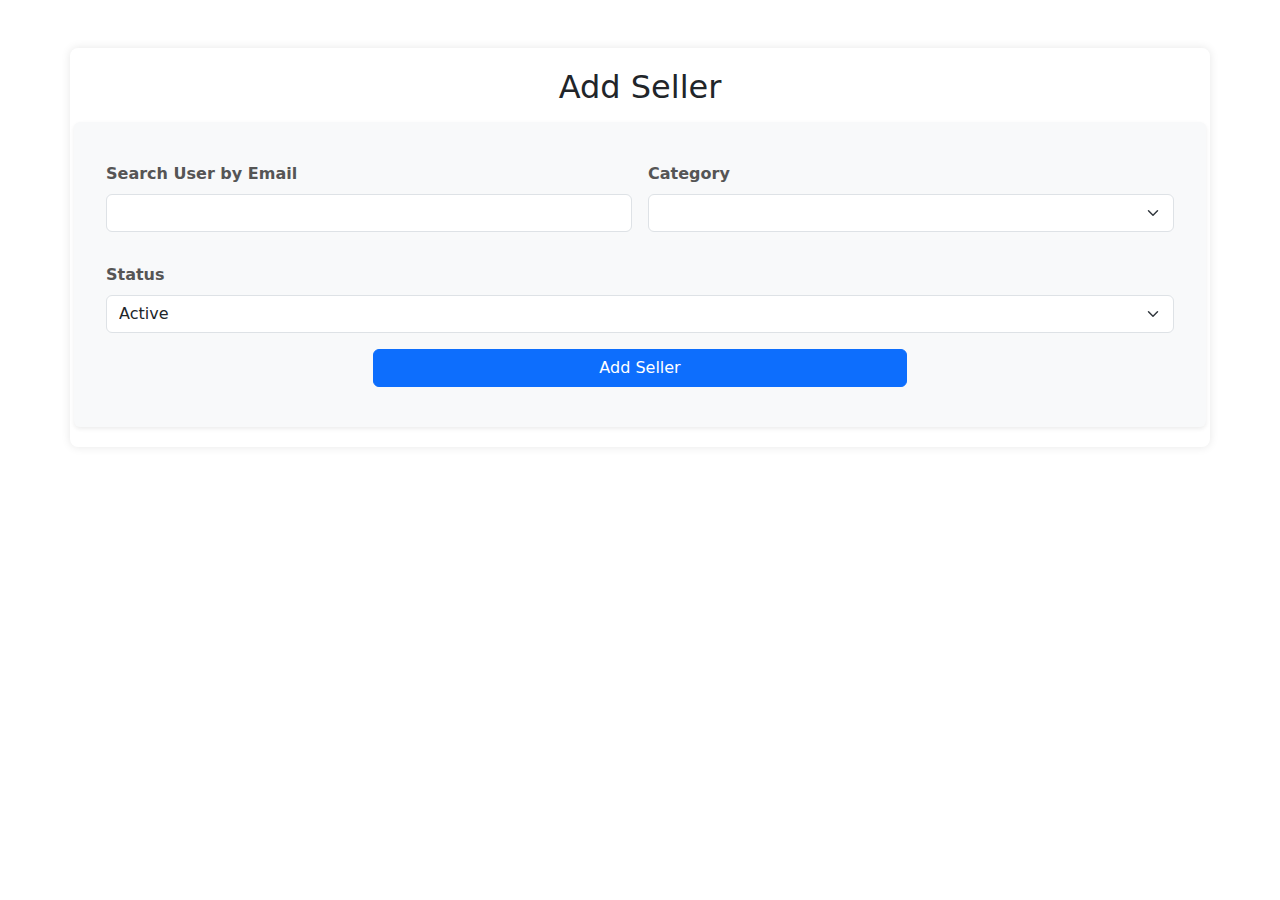
<file: addseller.html>
<!DOCTYPE html>
<html lang="en">
<head>
  <meta charset="UTF-8">
  <meta name="viewport" content="width=device-width, initial-scale=1.0">
  <title>Add Seller</title>
  <link href="stylesheet.css" rel="stylesheet" type="text/css" media="all" />
  <link href="https://cdn.jsdelivr.net/npm/bootstrap@5.3.3/dist/css/bootstrap.min.css" rel="stylesheet" integrity="sha384-QWTKZyjpPEjISv5WaRU9OFeRpok6YctnYmDr5pNlyT2bRjXh0JMhjY6hW+ALEwIH" crossorigin="anonymous">
 
</head>
<body>
  <div class="container mt-5">
    <h2 class="text-center">Add Seller</h2><br>
    <form class="row g-3 p-4 shadow-sm bg-light rounded">
      <!-- Search User by Email -->
      <div class="col-md-6">
        <label for="user-search-input" class="form-label">Search User by Email</label>
        <div class="search-container">
          <input type="text" class="form-control" id="user-search-input">
          <ul id="user-list" class="search-results list-group"></ul>
        </div>
      </div>

      <!-- Category -->
      <div class="col-md-6">
        <label for="category-select" class="form-label">Category</label>
        <select id="category-select" class="form-select"></select>
      </div>

      <!-- Status -->
      <div class="col-md-12">
        <label for="status-select" class="form-label">Status</label>
        <select id="status-select" class="form-select">
          <option value="active">Active</option>
          <option value="inactive">Inactive</option>
        </select>
      </div>

      <!-- Add Seller Button -->
      <div class="col-12 text-center">
        <button type="button" class="btn btn-primary w-50" id="add-seller-btn">Add Seller</button>
      </div>

      <!-- Message Div -->
      <div id="message" class="message text-center"></div>
    </form>
  </div>

 <script type="module" src="addseller.js"></script>
</body>
</html>
</file>
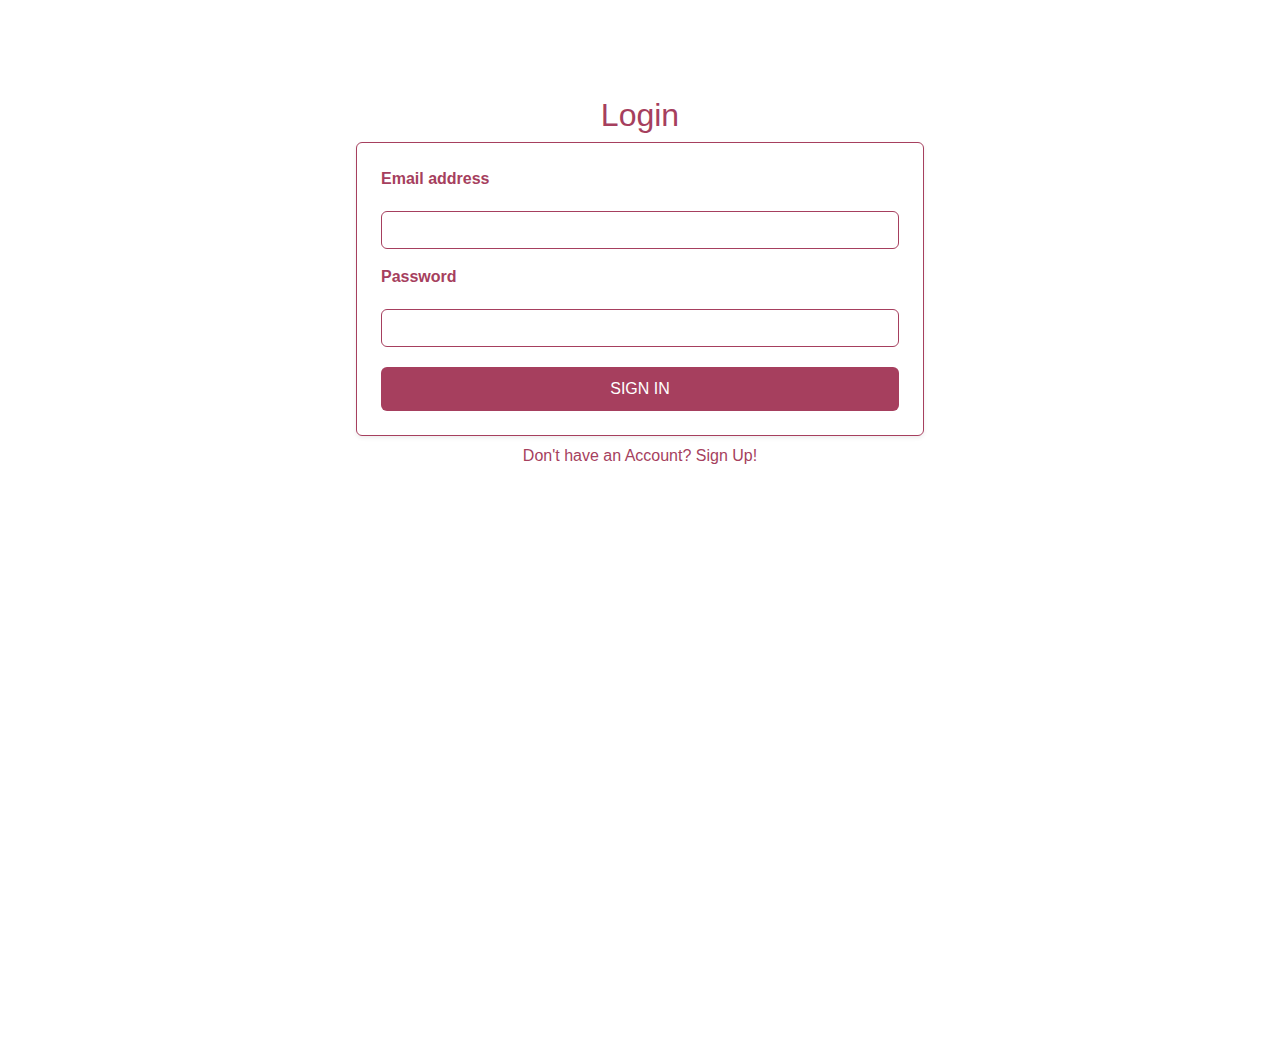
<file: auth.html>
<!DOCTYPE html>
<html lang="en">
<head>
  <meta charset="UTF-8">
  <meta name="viewport" content="width=device-width, initial-scale=1.0">
  <title>Sign In</title>
  <link href="stylesheet.css" rel="stylesheet" type="text/css" media="all" />
  <link href="https://mrbakeregypt.com/cdn/shop/t/1/assets/theme.scss.css?v=124483256251811376591698223311" rel="stylesheet" type="text/css" media="all" />
  <link href="https://mrbakeregypt.com/cdn/shop/t/1/assets/shopstorm-apps.scss.css?v=156710129324408807221659822641" rel="stylesheet" type="text/css" media="all" />
  <link href="https://cdn.jsdelivr.net/npm/bootstrap@5.3.3/dist/css/bootstrap.min.css" rel="stylesheet" integrity="sha384-QWTKZyjpPEjISv5WaRU9OFeRpok6YctnYmDr5pNlyT2bRjXh0JMhjY6hW+ALEwIH" crossorigin="anonymous">
<style>
    body {
      /* background-color: #f8f4ed;  */
      font-family: Arial, sans-serif;
      color: #a63f5e; 
    }

    .login-form {
      border: 1px solid #a63f5e;
      border-radius: 5px;
      padding: 20px;
    }

    .login-form h2 {
      color: #a63f5e;
      font-weight: bold;
      text-align: center;
      margin-bottom: 20px;
    }
    .form-label,.form-text{
      color: #a63f5e;
      font-weight: bold;
      text-align: center;
      margin-bottom: 20px;
    }
     .form-control {
      border: 1px solid #a63f5e;
      border-radius: 0;
      box-shadow: none;
    }


    .btn-submit {
      background-color: #a63f5e;
      color: #fff;
      border: none;
      display: block;
      width: 100%;
      text-transform: uppercase;
      padding: 10px;
      margin-top: 20px;
      border-radius: 0;
    }

    .btn-submit:hover {
      background-color: #eb1757;
    }
    a
    {
      text-decoration: none;
      color: #a63f5e;
    }
</style>
</head>
<body class="p-5">
  <div class="vh-100 mt-5">
    <div class="row justify-content-center w-50 m-auto">
      <div class="col-md-6 col-lg-4  w-100">
        <h2 class="text-center">Login</h2>
        <form class="login-form p-4 shadow-sm  rounded">
          <div class="mb-3 flex">
            <label for="email" class="form-label">Email address</label>
            <input type="email" class="form-control rounded" id="email" required>
            <small id="emailHelp" class="form-text text-muted"></small>
          </div>
          <div class="mb-3">
            <label for="password" class="form-label">Password</label>
            <input type="password" class="form-control rounded" id="password" required>
          </div>
          <button type="submit" class="btn btn-submit rounded">Sign In</button>
        </form>
      <p class="text-center mt-2">Don't have an Account? <a href="signup.html">Sign Up!</a></p>

      </div>
    </div>
  </div>
 <script type="module" src="auth.js"></script>
</body>
</html>
</file>
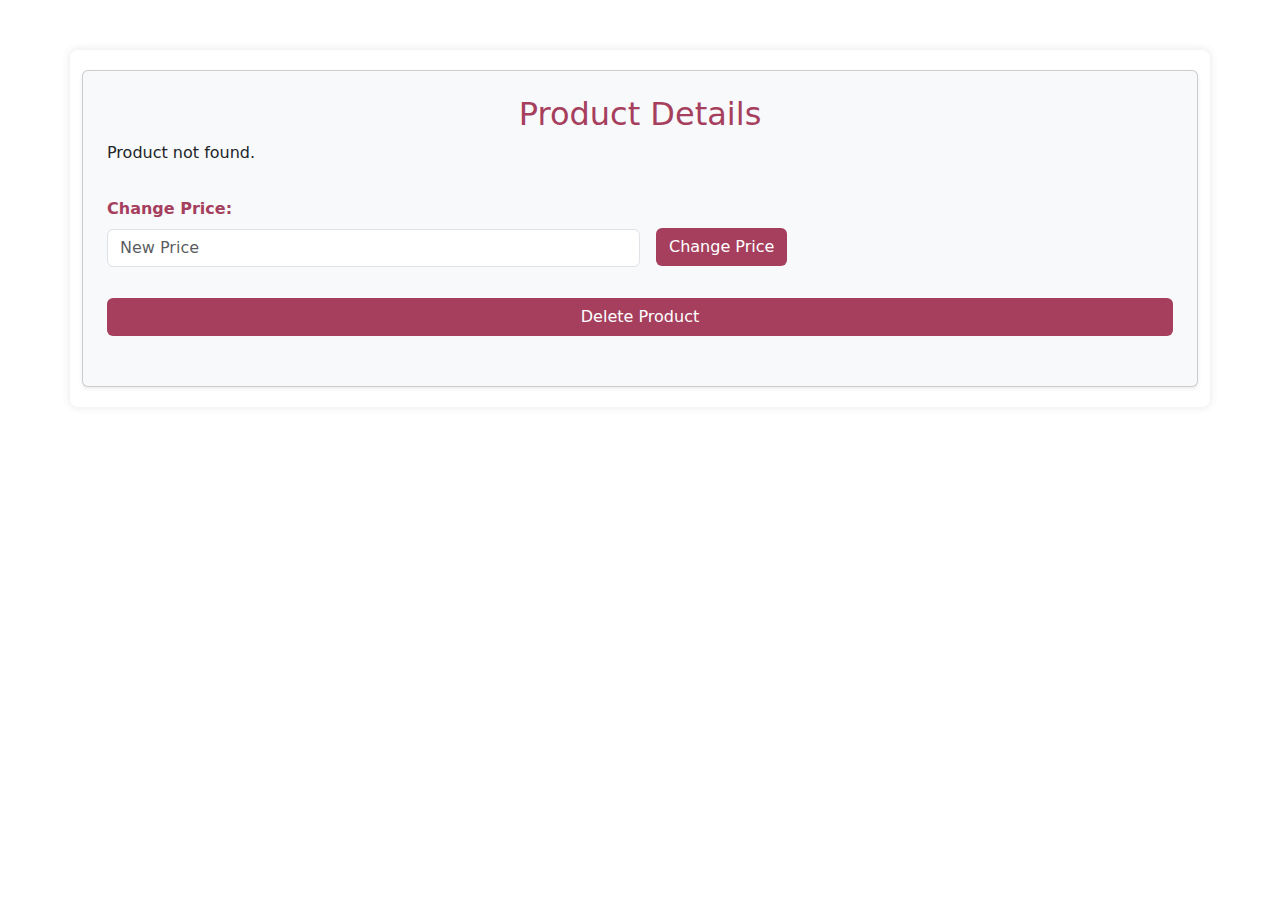
<file: product.html>
<!DOCTYPE html>
<html lang="en">

<head>
  <meta charset="UTF-8">
  <meta name="viewport" content="width=device-width, initial-scale=1.0">
  <title>Product Details</title>
  <link href="stylesheet.css" rel="stylesheet" type="text/css" media="all" />
  <link href="https://cdn.jsdelivr.net/npm/bootstrap@5.3.3/dist/css/bootstrap.min.css" rel="stylesheet"
    integrity="sha384-QWTKZyjpPEjISv5WaRU9OFeRpok6YctnYmDr5pNlyT2bRjXh0JMhjY6hW+ALEwIH" crossorigin="anonymous">
  <style>
    body {
      background-color: white;
    }

    .container {
      margin-top: 50px;
    }

    .message {
      margin-top: 10px;
      color: red;
    }
    .myColor
   {
    color: #a63f5e;
    
   }
   .myBColor
   {
    background-color: #a63f5e;
   }
   .myBColor:hover
   {
    background-color:#dc3545;
   }
  </style>
</head>

<body>
  <div class="container">
    <div class="card p-4 shadow-sm bg-light rounded">
      <h2 class="text-center myColor">Product Details</h2>
      <div id="product-info" class="mb-3"></div>
      <div class="mb-3 d-flex align-items-end">
        <div class="col-6">
          <label for="change-price-input" class="form-label myColor">Change Price:</label>
          <input type="text" id="change-price-input" class="form-control" placeholder="New Price">
        </div>
        <button id="change-price-btn" class="btn myBColor  text-white ms-3 mb-3">Change Price</button>
      </div>
      <button id="delete-product-btn" class="btn myBColor text-white mb-3">Delete Product</button>
      <div id="message" class="message text-center"></div>
    </div>
  </div>
  <div id="notification" class="notification">
    <span id="notification-message"></span>
</div>
  <script type="module" src="product.js"></script>
</body>

</html>
</file>
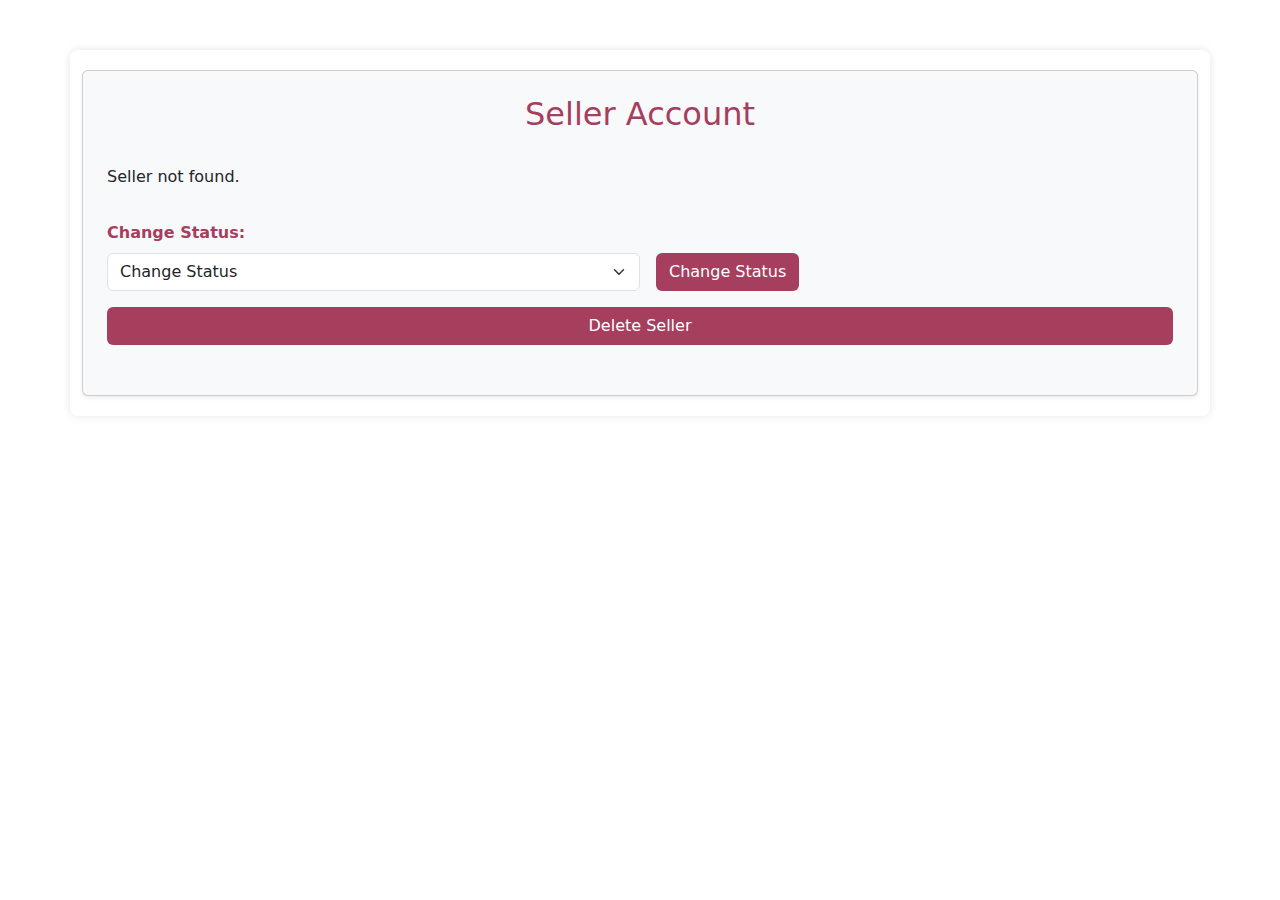
<file: seller.html>
<!DOCTYPE html>
<html lang="en">
<head>
  <meta charset="UTF-8">
  <meta name="viewport" content="width=device-width, initial-scale=1.0">
  <title>Seller Account</title>
  <link href="stylesheet.css" rel="stylesheet" type="text/css" media="all" />
  <link href="https://cdn.jsdelivr.net/npm/bootstrap@5.3.3/dist/css/bootstrap.min.css" rel="stylesheet" integrity="sha384-QWTKZyjpPEjISv5WaRU9OFeRpok6YctnYmDr5pNlyT2bRjXh0JMhjY6hW+ALEwIH" crossorigin="anonymous">

</head>
<body>
  <div class="container">
    <div class="card p-4 shadow-sm bg-light rounded">
      <h2 class="text-center myColor">Seller Account</h2><br>
      <div id="seller-info" class="mb-3"></div>
      <div class="mb-3 d-flex align-items-end">
        <div class="col-6">
          <label for="change-status-dropdown" class="form-label myColor">Change Status:</label>
          <select id="change-status-dropdown" class="form-select myColor">
            <option value="">Change Status</option>
            <option value="active">Active</option>
            <option value="inactive">Inactive</option>
            <option value="banned">Banned</option>
          </select>
        </div>
        <button id="change-status-btn" class="btn myBColor ms-3 text-white">Change Status</button>
      </div>
      <button id="delete-seller-btn" class="btn myBColor mb-3 text-white">Delete Seller</button>
      <div id="message" class="message text-center"></div>
    </div>
  </div>
  <div id="notification" class="notification">
    <span id="notification-message"></span>
</div>
  <script type="module" src="seller.js"></script>
</body>
</html>
</file>
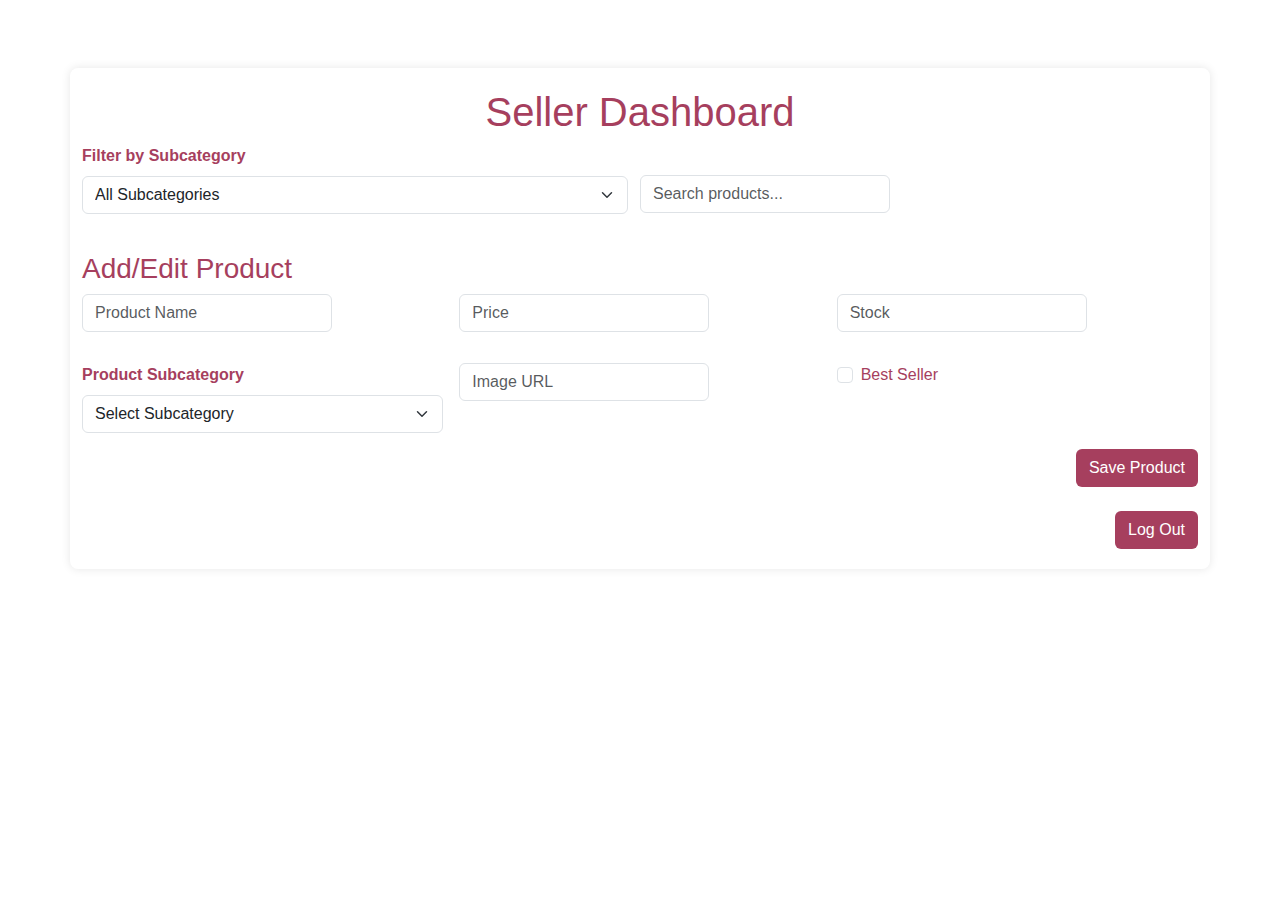
<file: sellerDashboard.html>
<!DOCTYPE html>
<html lang="en">
<head>
  <meta charset="UTF-8">
  <meta name="viewport" content="width=device-width, initial-scale=1.0">
  <title>Seller Dashboard</title>
  <link href="stylesheet.css" rel="stylesheet" type="text/css" media="all" />
  <link href="https://cdn.jsdelivr.net/npm/bootstrap@5.3.3/dist/css/bootstrap.min.css" rel="stylesheet" integrity="sha384-QWTKZyjpPEjISv5WaRU9OFeRpok6YctnYmDr5pNlyT2bRjXh0JMhjY6hW+ALEwIH" crossorigin="anonymous">

  <style>
    body {
      font-family: Arial, sans-serif;
      background-color: white;
      padding: 20px;
    }
    h2 {
      color: #333;
      text-align: center;
    }
    .category {
      margin-bottom: 40px;
    }
    .subcategory {
      background-color: #fff;
      padding: 15px;
      border-radius: 8px;
      box-shadow: 0 0 10px rgba(0, 0, 0, 0.1);
      margin-bottom: 20px;
    }
    .subcategory h3 {
      font-size: 24px;
      color: #444;
      margin-bottom: 10px;
    }
    .product {
      display: flex;
      align-items:center;
      justify-content:flex-start;
      margin-bottom: 15px;
      background-color: #f9f9f9;
      padding: 10px;
      border-radius: 8px;
      box-shadow: 0 0 5px rgba(0, 0, 0, 0.1);
      text-decoration: none;
      color: inherit;
    }
    .product img {
      max-width: 100px;
      border-radius: 8px;
    }
    .product div{
      display: flex;
      flex-direction: column;
      margin-left: 300px;
    }
    .product h4 {
      font-size: 18px;
      color: #a63f5e;
    }
    .product p {
      color: #a63f5e;
    }
    .best-seller {
      background-color: #a63f5e;
      color: white;
      padding: 5px 10px;
      border-radius: 5px;
      font-weight: bold;
      margin-left: 200px;
    }
    .form-control {
      width: 250px;
    }
    .add-product-form {
      margin: 20px 0;
    }
    .myColor, h4,h3,h2
   {
    color: #a63f5e;
    
   }
   .myBColor
   {
    background-color: #a63f5e;
   }
   #searchBar
   {
    margin-top: 31px;
   }
   @media screen and (min-width: 768px) and (max-width: 1024px){
    .col-md-4 {
    flex: 0 0 50%;
    max-width: 50%;
    }
    .col-md-12 {
      flex: 0 0 100%;
      max-width: 100%;
    }
    
    #productForm input, #productForm select, #productForm label {
      font-size: 14px;
    }
    
    #productForm .row.g-2 > div {
      margin-bottom: 10px;
    }
    
    #productForm .btn {
      width: 100%;
    }
    
    #productBestSeller {
      margin-right: 5px;
    }
    
    #productForm {
      padding: 20px;
    }
   }
   @media screen and (max-width: 768px) {
    .product {
      flex-direction: column;
    }
    .product div {
      margin-left: 0;
    }
    .best-seller {
      margin-left: 0;
      margin-top: 10px;
    }
    .product img {
      max-width: 80px;
    }
  }
  @media screen and (max-width: 480px) {
    .product {
      padding: 5px;
    }
    .product img {
      max-width: 60px;
    }
    .best-seller {
      font-size: 12px;
    }
  }
  </style>
</head>
<body>
  <div class="container mt-5">
    <h1 class="text-center myColor">Seller Dashboard</h1>

    <!-- Filters and Search -->
    <div class="row mb-4">
      <div class="col-md-6">
        <label for="subcategoryFilter" class="form-label myColor">Filter by Subcategory</label>
        <select id="subcategoryFilter" class="form-select">
          <option value="">All Subcategories</option>
        </select>
      </div>
      <div class="col-md-6  p-0">
        <input type="text" id="searchBar" class="form-control" placeholder="Search products...">
      </div>
    </div>

    <!-- Add Product Form -->
    <div class="mb-4">
      <h3 class="myColor">Add/Edit Product</h3>
      <form id="productForm">
        <div class="row g-3">
          <div class="col-md-4">
            <input type="text" id="productName" class="form-control" placeholder="Product Name" required>
          </div>
          <div class="col-md-4">
            <input type="number" id="productPrice" class="form-control" placeholder="Price" required>
          </div>
          <div class="col-md-4">
            <input type="number" id="productStock" class="form-control" placeholder="Stock" required>
          </div>
          <div class="col-md-4">
            <label for="productSubcategory" class="form-label myColor">Product Subcategory</label>
            <select id="productSubcategory" class="form-select" required>
              <option value="">Select Subcategory</option>
            </select>
          </div>
          <div class="col-md-4">
            <input type="url" id="productImage" class="form-control" placeholder="Image URL" required>
          </div>
          <div class="col-md-4">
            <div class="form-check">
              <input type="checkbox" id="productBestSeller" class="form-check-input">
              <label for="productBestSeller" class="form-check-label myColor">Best Seller</label>
            </div>
          </div>
          <div class="col-md-12 text-end">
            <button type="submit" class="btn text-white myBColor">Save Product</button>
          </div>
        </div>
      </form>
    </div>

    <!-- Dashboard Display -->
    <div id="dashboard" class="row g-4"></div>

    <!-- Logout Button -->
    <div class="text-end mt-4">
      <button id="logoutButton" class="btn text-white myBColor">Log Out</button>
    </div>
  </div>
  <script src="https://cdn.jsdelivr.net/npm/bootstrap@5.3.0-alpha1/dist/js/bootstrap.bundle.min.js"></script>
  <script type="module">
    import { deleteItemById, getValueByKey, saveValueByKey } from './localstorage.js';

    document.getElementById('productForm').addEventListener('submit', function (e) {
      e.preventDefault();
      const name = document.getElementById('productName').value;
      const price = parseFloat(document.getElementById('productPrice').value);
      const stock = parseInt(document.getElementById('productStock').value);
      const subCategoryId = document.getElementById('productSubcategory').value;
      const imgSource = document.getElementById('productImage').value;
      const bestSeller = document.getElementById('productBestSeller').checked;
      const sellerId = localStorage.getItem('sellerId'); // Get seller ID

      const newProduct = {
        productId: Date.now().toString(),
        name,
        price,
        numOfStock: stock,
        subCategoryId,
        imgSource,
        bestSeller,
        sellerId // Add seller ID to product
      };

      let products = getValueByKey('products') || [];
      const existingProductIndex = products.findIndex(product => product.name === name);

      if (existingProductIndex !== -1) {
        products[existingProductIndex] = newProduct;
        alert('Product updated successfully!');
      } else {
        products.push(newProduct);
        alert('Product added successfully!');
      }

      saveValueByKey('products', products);

      // Update seller's product listings
      let sellers = getValueByKey('sellers') || [];
      const sellerIndex = sellers.findIndex(seller => seller.sellerId === sellerId);
      if (sellerIndex !== -1) {
        sellers[sellerIndex].productListings.push(newProduct.productId);
        saveValueByKey('sellers', sellers);
      }

      e.target.reset();
      renderDashboard();
    });

    function renderDashboard() {
      const dashboard = document.getElementById('dashboard');
      dashboard.innerHTML = ''; // Clear previous content

      const sellerId = localStorage.getItem('sellerId'); // Get seller ID
      const seller = getValueByKey('sellers').find(seller => seller.sellerId === sellerId); // Get seller object
      const sellerProductListings = seller.productListings; // Get product listings of the seller

      let categories = getValueByKey('categories') || [];
      const sellerCategories = categories.filter(category => {
        return sellerProductListings.some(productId => {
          const product = getValueByKey('products').find(product => product.productId === productId);
          return product && product.categoryId === category.categoryId;
        });
      });

      sellerCategories.forEach((category) => {
        const categorySection = document.createElement('div');
        categorySection.classList.add('category');

        const categoryHeader = document.createElement('h3');
        categoryHeader.textContent = category.categoryName;
        categorySection.appendChild(categoryHeader);

        const subcategories = getValueByKey('subcategories') || [];
        const filteredSubcategories = subcategories.filter(
          (sub) => sub.categoryId === category.categoryId
        );
        filteredSubcategories.forEach((sub) => {
          const subCategoryDiv = document.createElement('div');
          subCategoryDiv.classList.add('subcategory');

          const subCategoryHeader = document.createElement('h4');
          subCategoryHeader.textContent = sub.subCategoryName;
          subCategoryDiv.appendChild(subCategoryHeader);

          const products = getValueByKey('products') || [];
          const filteredProducts = products.filter(
            (product) => product.subCategoryId === sub.subCategoryId && sellerProductListings.includes(product.productId)
          );

          filteredProducts.forEach((product) => {
            const productDiv = document.createElement('a');
            productDiv.classList.add('product');
            productDiv.href = `product.html?productId=${product.productId}`;

            productDiv.innerHTML = `
              <img src="${product.imgSource}" alt="${product.name}" />
              <div>
                <h4>${product.name}</h4>
                <p>${product.desc}</p>
                <p>Price: $${product.price}</p>
                <p>Stock: ${product.numOfStock}</p>
              </div>
            `;
            if (product.bestSeller) {
              const bestSellerTag = document.createElement('span');
              bestSellerTag.classList.add('best-seller');
              bestSellerTag.textContent = 'Best Seller';
              productDiv.appendChild(bestSellerTag);
            }

            subCategoryDiv.appendChild(productDiv);
          });

          categorySection.appendChild(subCategoryDiv);
        });

        dashboard.appendChild(categorySection);
      });
    }

    function populateSubcategories() {
      const subcategoryFilter = document.getElementById('subcategoryFilter');
      const productSubcategory = document.getElementById('productSubcategory');
      subcategoryFilter.innerHTML = '<option value="">All Subcategories</option>';
      productSubcategory.innerHTML = '<option value="">Select Subcategory</option>';
      const subcategories = getValueByKey('subcategories') || [];
      subcategories.forEach(subcategory => {
        const option = `<option value="${subcategory.subCategoryId}">${subcategory.subCategoryName}</option>`;
        subcategoryFilter.innerHTML += option;
        productSubcategory.innerHTML += option;
      });
    }

    function displayProducts(filter = '') {
      const dashboard = document.getElementById('dashboard');
      dashboard.innerHTML = '';
      const sellerId = localStorage.getItem('sellerId'); // Get seller ID
      const seller = getValueByKey('sellers').find(seller => seller.sellerId === sellerId); // Get seller object
      const sellerProductListings = seller.productListings; // Get product listings of the seller

      const products = getValueByKey('products') || [];
      const filteredProducts = products.filter(product => {
        return (
          sellerProductListings.includes(product.productId) &&
          (!filter || product.subCategoryId == filter) &&
          product.name.toLowerCase().includes(document.getElementById('searchBar').value.toLowerCase())
        );
      });
      filteredProducts.forEach(product => {
        const productCard = `
          <div class="col-md-4">
            <div class="card">
              <a href="product.html?productId=${product.productId}" class="text-decoration-none text-dark">
                <img src="${product.imgSource}" class="card-img-top" alt="${product.name}">
                <div class="card-body">
                  <h5 class="card-title">${product.name}</h5>
                  <p class="card-text">Price: $${product.price}<br>Stock: ${product.numOfStock}</p>
                  <p><span class="${product.bestSeller ? 'best-seller' : ''}">${product.bestSeller ? 'Best Seller' : ''}</span></p>
                </div>
              </a>
              <button class="btn myBColor text-white btn-sm" onclick="deleteProduct(${product.productId})">Delete</button>
            </div>
          </div>
        `;
        dashboard.innerHTML += productCard;
      });
    }

    function deleteProduct(productId) {
      if (confirm('Are you sure you want to delete this product?')) {
        deleteItemById('products', productId);
        displayProducts();
      }
    }

    document.getElementById('subcategoryFilter').addEventListener('change', e => displayProducts(e.target.value));
    document.getElementById('searchBar').addEventListener('input', () => displayProducts(document.getElementById('subcategoryFilter').value));

    document.addEventListener("DOMContentLoaded", () => {
      populateSubcategories();
      renderDashboard();
    });

    // Logout functionality
    const logoutButton = document.getElementById('logoutButton');

    if (logoutButton) {
      logoutButton.addEventListener('click', function() {
        localStorage.removeItem('isLoggedIn'); // Clear login flag
        localStorage.removeItem('sellerId'); // Clear seller ID
        window.location.href = 'auth.html'; // Redirect to login page
      });
    }

    // Handle back and forward buttons of the browser
    window.addEventListener('popstate', function(event) {
      renderDashboard();
    });
  </script>
</body>
</html>
</file>
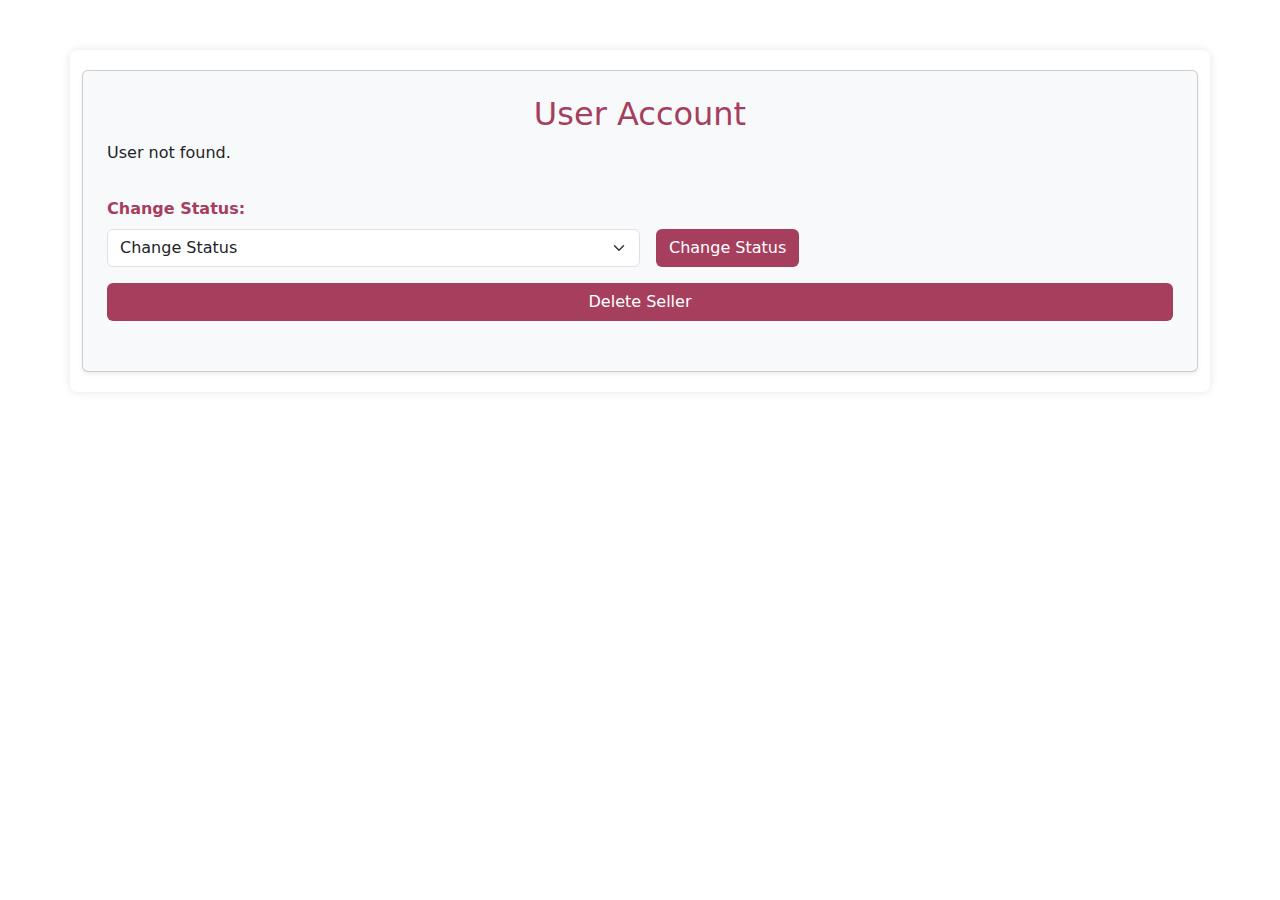
<file: userprofile.html>
<!DOCTYPE html>
<html lang="en">
<head>
  <meta charset="UTF-8">
  <meta name="viewport" content="width=device-width, initial-scale=1.0">
  <title>User Account</title>
  <link href="stylesheet.css" rel="stylesheet" type="text/css" media="all" />
  <link href="https://cdn.jsdelivr.net/npm/bootstrap@5.3.3/dist/css/bootstrap.min.css" rel="stylesheet" integrity="sha384-QWTKZyjpPEjISv5WaRU9OFeRpok6YctnYmDr5pNlyT2bRjXh0JMhjY6hW+ALEwIH" crossorigin="anonymous">

</head>
<body>
  <div class="container">
    <div class="card p-4 shadow-sm bg-light rounded">
      <h2 class="text-center myColor">User Account</h2>
      <div id="user-info" class="mb-3"></div>
      <div class="mb-3 d-flex align-items-end">
        <div class="col-6" >

        <label for="change-status-dropdown" class="form-label myColor">Change Status:</label>
        <select id="change-status-dropdown" class="form-select myColor">
          <option value="">Change Status</option>
          <option value="active">Active</option>
          <option value="inactive">Inactive</option>
          <option value="banned">Banned</option>
        </select>
      </div>
      <button id="change-status-btn" class="btn myBColor ms-3 text-white">Change Status</button>
    </div>

    <button id="delete-seller-btn" class="btn myBColor mb-3 text-white">Delete Seller</button>

      <div id="message" class="message text-center"></div>
    </div>
  </div>
  <script type="module" src="userprofile.js"></script>
</body>
</html>
</file>
<file: stylesheet.css>
/* Common styles for both pages */
body {
  background-color: #f8f9fa;
  font-family: Arial, sans-serif;
}

.container {
  max-width: 500px;
  margin: 50px auto;
  padding: 20px;
  background-color: #fff;
  border-radius: 8px;
  box-shadow: 0 0 10px rgba(0, 0, 0, 0.1);
}

h2 {
  text-align: center;
  margin-bottom: 20px;
  color: #333;
}

.form-label {
  font-weight: bold;
  color: #555;
}

.form-control {
  border-radius: 4px;
  border: 1px solid #ccc;
  padding: 10px;
  margin-bottom: 15px;
}
a
{
  text-decoration: none;
}

.message {
  margin-top: 10px;
  color: red;
  text-align: center;
}
.myColor
{
  color: #a63f5e;
}
.myBColor
{
  background-color: #a63f5e !important;
}
.myBColor:hover
{
  background-color: #dc3545 !important;
}

/* Notify (alert) Styles */
.notification {
  position: fixed;
  bottom: 5px;
  right: 0;
  /* width: 100%; */
  background-color: #4CAF50; 
  color: white;
  padding: 15px 25px;
  text-align: center;
  z-index: 10000;
  display: none; 
  animation: slideDown 0.5s ease-out, fadeOut 0.5s ease-out 2.5s;
}


.notification.error {
  background-color: #f1554a; /* Red for errors */
}

.notification.success {
  background-color: #4CAF50; /* Green for success */
}


@keyframes slideDown {
  from {
      transform: translateY(-100%);
  }
  to {
      transform: translateY(0);
  }
}

/*to manage disappearing of div and make it smooth */
@keyframes fadeOut {
  from {
      opacity: 1;
  }
  to {
      opacity: 0;
  }
}
</file>
